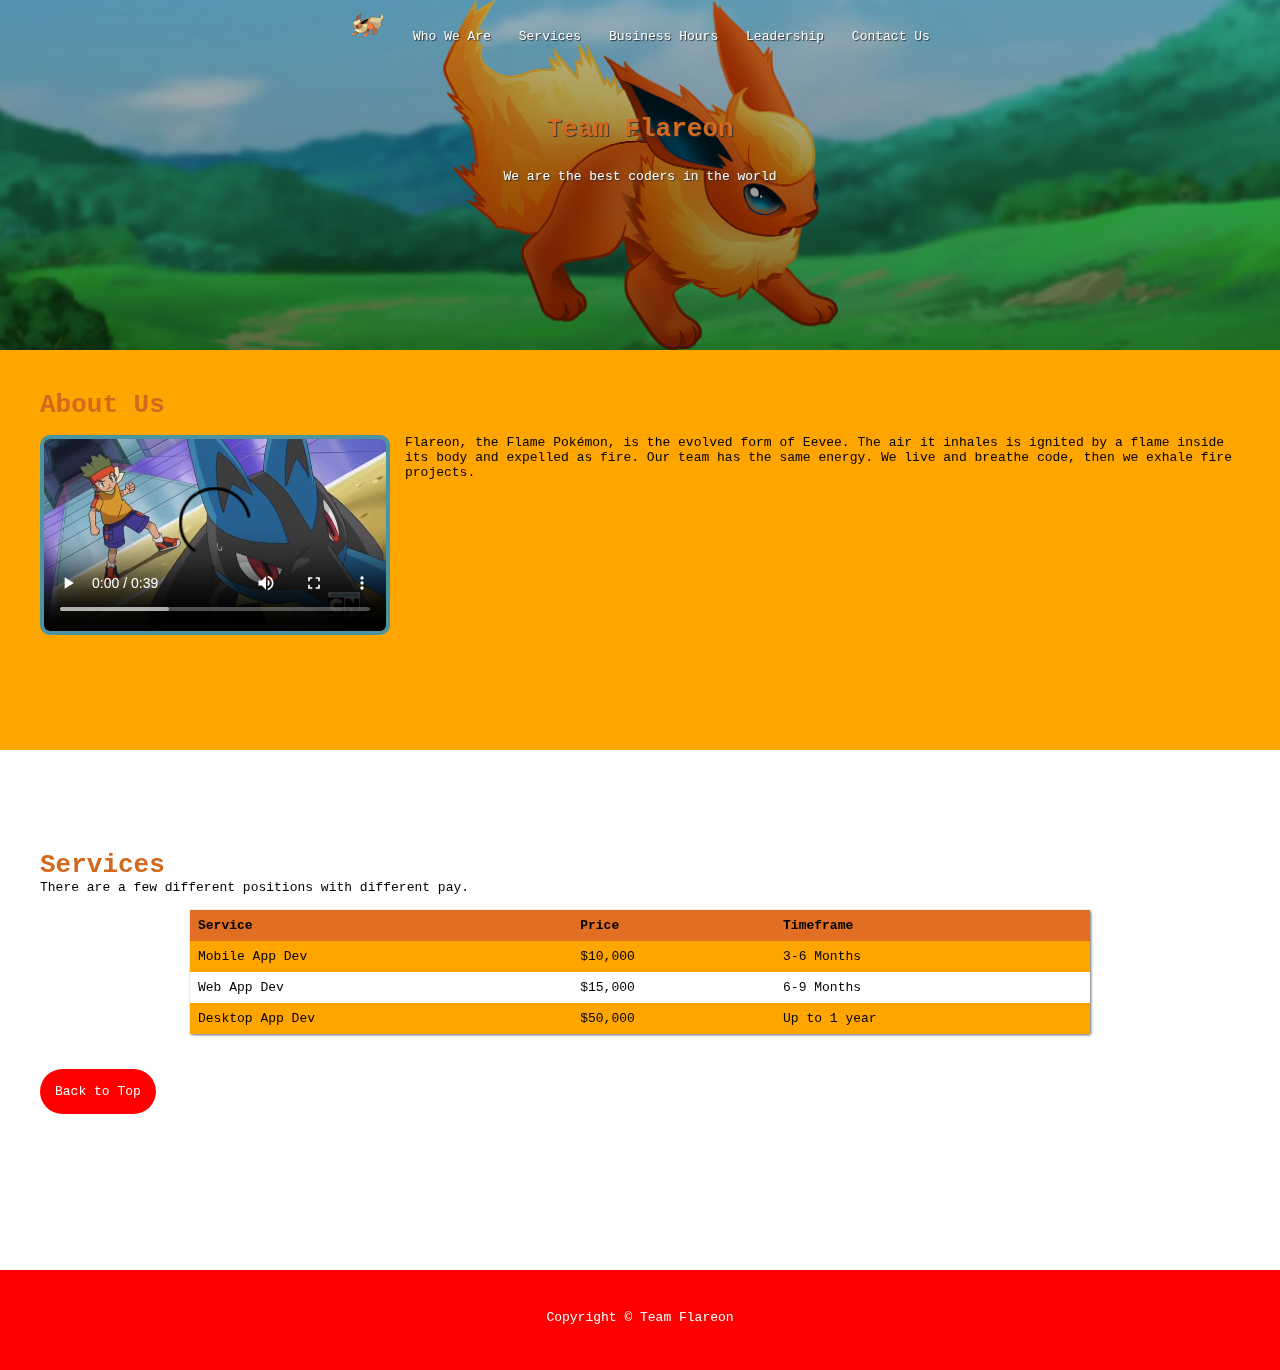
<file: index.html>
<!DOCTYPE html>
<html lang="en">
  <head>
    <meta charset="UTF-8" />
    <meta name="viewport" content="width=device-width, initial-scale=1.0" />
    <title>Team Flareon</title>
    <link rel="stylesheet" href="styles.css" />
    <link
      rel="shortcut icon"
      href="https://archives.bulbagarden.net/media/upload/f/f1/0136Flareon.png"
      type="image/x-icon"
    />
  </head>
  <body>
    <!-- HEADER -->
    <header class="header">
      <!-- NAVBAR -->
      <nav>
        <ul>
          <li>
            <a href="#" class="logo"></a>
              <img src="images/flareon1.png" alt="" width="35px" height="30px"
            /></a>
          </li>
          <li>
            <a href="#about">Who We Are</a>
          </li>
          <li>
            <a href="#services">Services</a>
          </li>
          <li>
            <a href="hours.html">Business Hours</a>
          </li>
          <li>
            <a href="leadership.html">Leadership</a>
          </li>
          <li>
            <a href="contact.html">Contact Us</a>
          </li>
        </ul>
      </nav>
      <div class="header-content">
        <h1>Team Flareon</h1>
        <p>We are the best coders in the world</p>
      </div>
    </header>

    <!-- ABOUT SECTION -->

    <section id="about" class="about-section">
      <h1>About Us</h1>

      <video width="350" controls>
        <source
          src="flareonvid.mp4"
          type="video/mp4"
        />
        Your browser does not support the video tag.
      </video>

      <p>
        Flareon, the Flame Pokémon, is the evolved form of Eevee. The air it inhales is ignited by a flame inside its body and expelled as fire. Our team has the same energy. We live and breathe code, then we exhale fire projects.
      </p>
    </section>

    <!-- SERVICES SECTION -->

    <section id="services" class="services-section">
      <h1>Services</h1>
      <p>
        There are a few different positions with different pay.
      </p>

      <table class="services-table">
        <tr>
          <th>Service</th>
          <th>Price</th>
          <th>Timeframe</th>
        </tr>
        <tr>
          <td>Mobile App Dev</td>
          <td>$10,000</td>
          <td>3-6 Months</td>
        </tr>
        <tr>
          <td>Web App Dev</td>
          <td>$15,000</td>
          <td>6-9 Months</td>
        </tr>
        <tr>
          <td>Desktop App Dev</td>
          <td>$50,000</td>
          <td>Up to 1 year</td>
        </tr>
      </table>

      <a href="#" class="top">Back to Top</a>
    </section>
    <!-- FOOTER -->
    <footer class="footer"><p>Copyright &copy; Team Flareon</p></footer>
  </body>
</html>
</file>
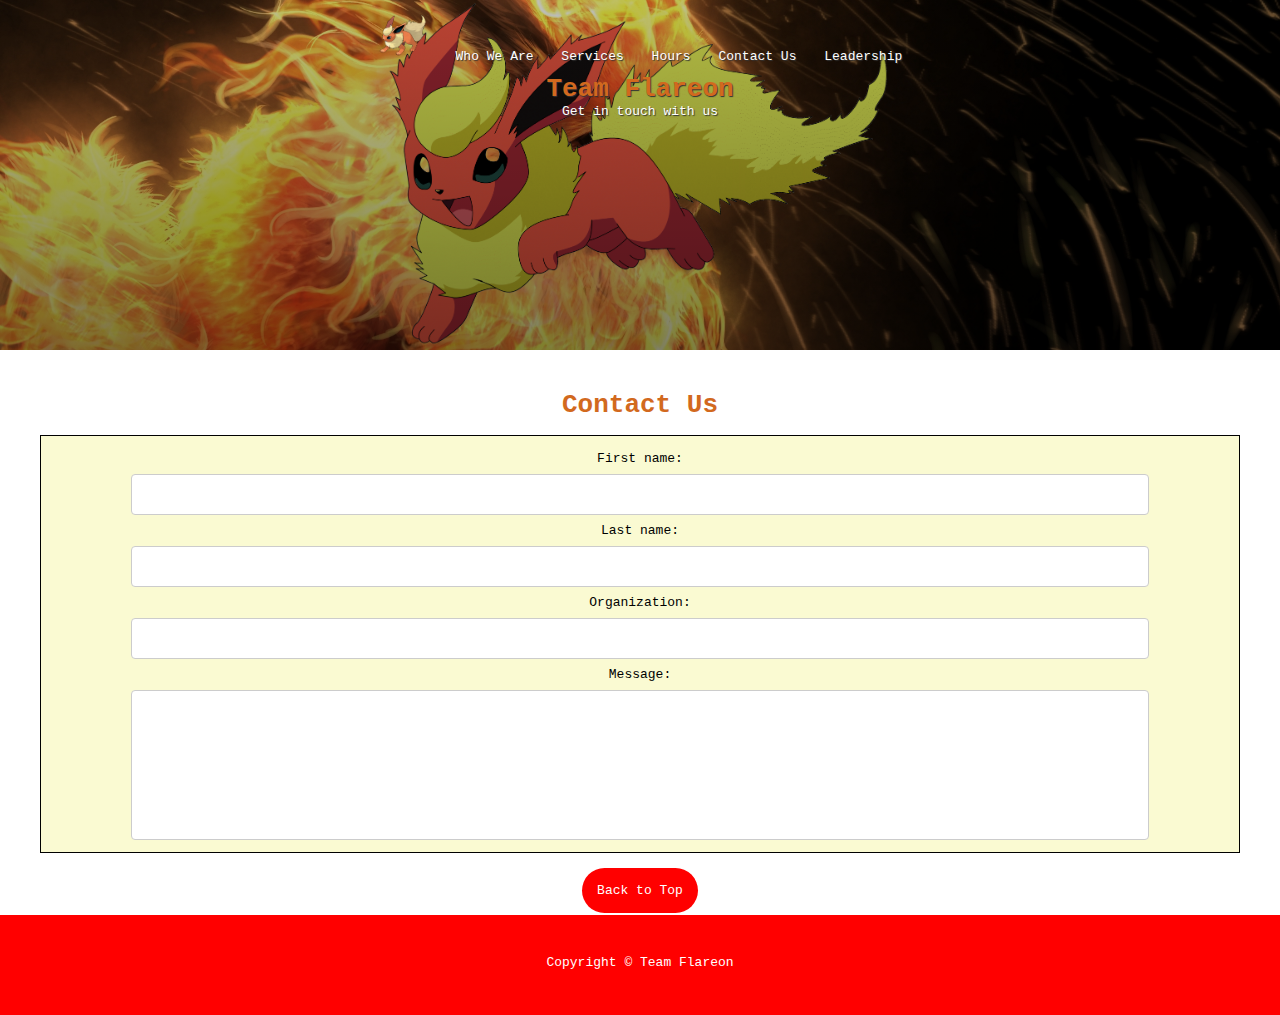
<file: contact.html>
<!DOCTYPE html>
<html lang="en">
<head>
    <meta charset="UTF-8">
    <meta name="viewport" content="width=device-width, initial-scale=1.0">
    <title>Team Flareon: Contact Us</title>
    <link rel="stylesheet" href="styles.css">
    <link rel="icon" type="image/x-icon" href="/images/580b57fcd9996e24bc43c31d.png "
</head>
<body>
    <header class="contact-header">
        <nav>
            <!-- Navigation Bar -->
            <ul>
                <li>
                    <a href="index.html" class="logo">
                      <img src="images/flareon1.png" alt="" width="50"
                    /></a>
                  </li>
                <li><a href="#about">Who We Are</a></li>
                <li><a href="#services">Services</a></li>
                <li><a href="hours.html">Hours</a></li>
                <li><a href="contact.html">Contact Us</a></li>
                <li><a href="leadership.html">Leadership</a></li>
            </ul></nav>
            <h1>Team Flareon</h1>
            <p>Get in touch with us</p>
        </header>
        <section id="form" align="center">
    <!-- Page content -->
            <h1>Contact Us</h1><br>
          <form id="contact"><br>
            <label for="fname">First name:</label><br>
            <input type="text" id="fname" name="fname"><br>
            <label for="lname">Last name:</label><br>
            <input type="text" id="lname" name="lname"><br>
            <label for="org">Organization:</label><br>
            <input type="text" id="org" name="org"><br>
            <label for="msg">Message:</label><br>
        <textarea id="msg" name="msg" height="200px" width="75%">
</textarea><br>
      </form>
      <br>
      <br>

      <a href="#" class="top">Back to Top</a>
    </section>
    <br>
    <br>
    <br>
    <br>
    <br>
    <br>
    <br>
<!-- Footer -->
    <footer>
      <p>Copyright &copy; Team Flareon</p>
    </footer>
</file>
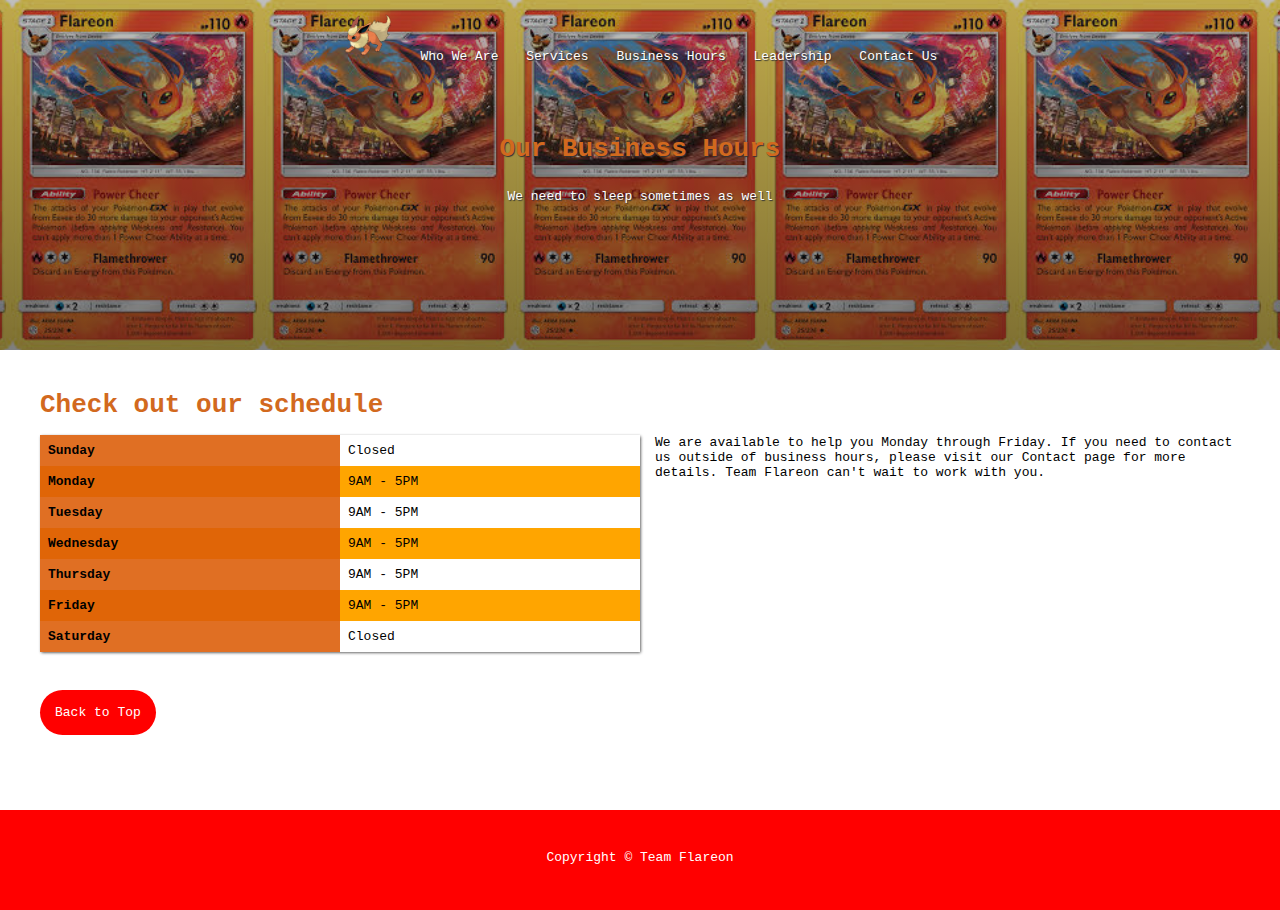
<file: hours.html>
<!DOCTYPE html>
<html lang="en">
  <head>
    <meta charset="UTF-8" />
    <meta name="viewport" content="width=device-width, initial-scale=1.0" />
    <title>Hours</title>
    <link rel="stylesheet" href="styles.css" />
    <link
      rel="shortcut icon"
      href="https://archives.bulbagarden.net/media/upload/f/f1/0136Flareon.png"
      type="image/x-icon"
    />
  </head>
  <body>
    <!-- HEADER -->
    <header class="hours-header">
      <!-- NAVBAR -->
      <nav>
        <ul>
          <li>
            <a href="index.html" class="logo">
              <img src="images/flareon1.png" alt="" width="50"
            /></a>
          </li>
          <li>
            <a href="index.html#about">Who We Are</a>
          </li>
          <li>
            <a href="index.html#services">Services</a>
          </li>
          <li>
            <a href="hours.html">Business Hours</a>
          </li>
          <li>
            <a href="leadership.html">Leadership</a>
          </li>
          <li>
            <a href="contact.html">Contact Us</a>
          </li>
        </ul>
      </nav>
      <div class="header-content">
        <h1>Our Business Hours</h1>
        <p>We need to sleep sometimes as well</p>
      </div>
    </header>

    <!-- ABOUT SECTION -->

    <section class="about-hours">
      <h1>Check out our schedule</h1>

      <table class="about-hours-table">
        <tr>
            <th>Sunday</th>
            <td>Closed</td>
          </tr>
        <tr>
          <th>Monday</th>
          <td>9AM - 5PM</td>
        </tr>
        <tr>
          <th>Tuesday</th>
          <td>9AM - 5PM</td>
        </tr>
        <tr>
          <th>Wednesday</th>
          <td>9AM - 5PM</td>
        </tr>
        <tr>
          <th>Thursday</th>
          <td>9AM - 5PM</td>
        </tr>
        <tr>
          <th>Friday</th>
          <td>9AM - 5PM</td>
        </tr>
        <tr>
          <th>Saturday</th>
          <td>Closed</td>
        </tr>
      </table>

      <p>
       We are available to help you Monday through Friday. If you need to contact us outside of business hours, please visit our Contact page for more details. Team Flareon can't wait to work with you.
      
<br>
<br>
<br>
<br>
<br>
<br>
<br>
<br>
<br>
<br>
<br>
<br>
<br>
<br>
<br>
<br>

<a href="#" class="top">Back to Top</a></p>
    </section>
    <footer class="footer"><p>Copyright &copy; Team Flareon</p></footer>
  </body>
</html>
</file>
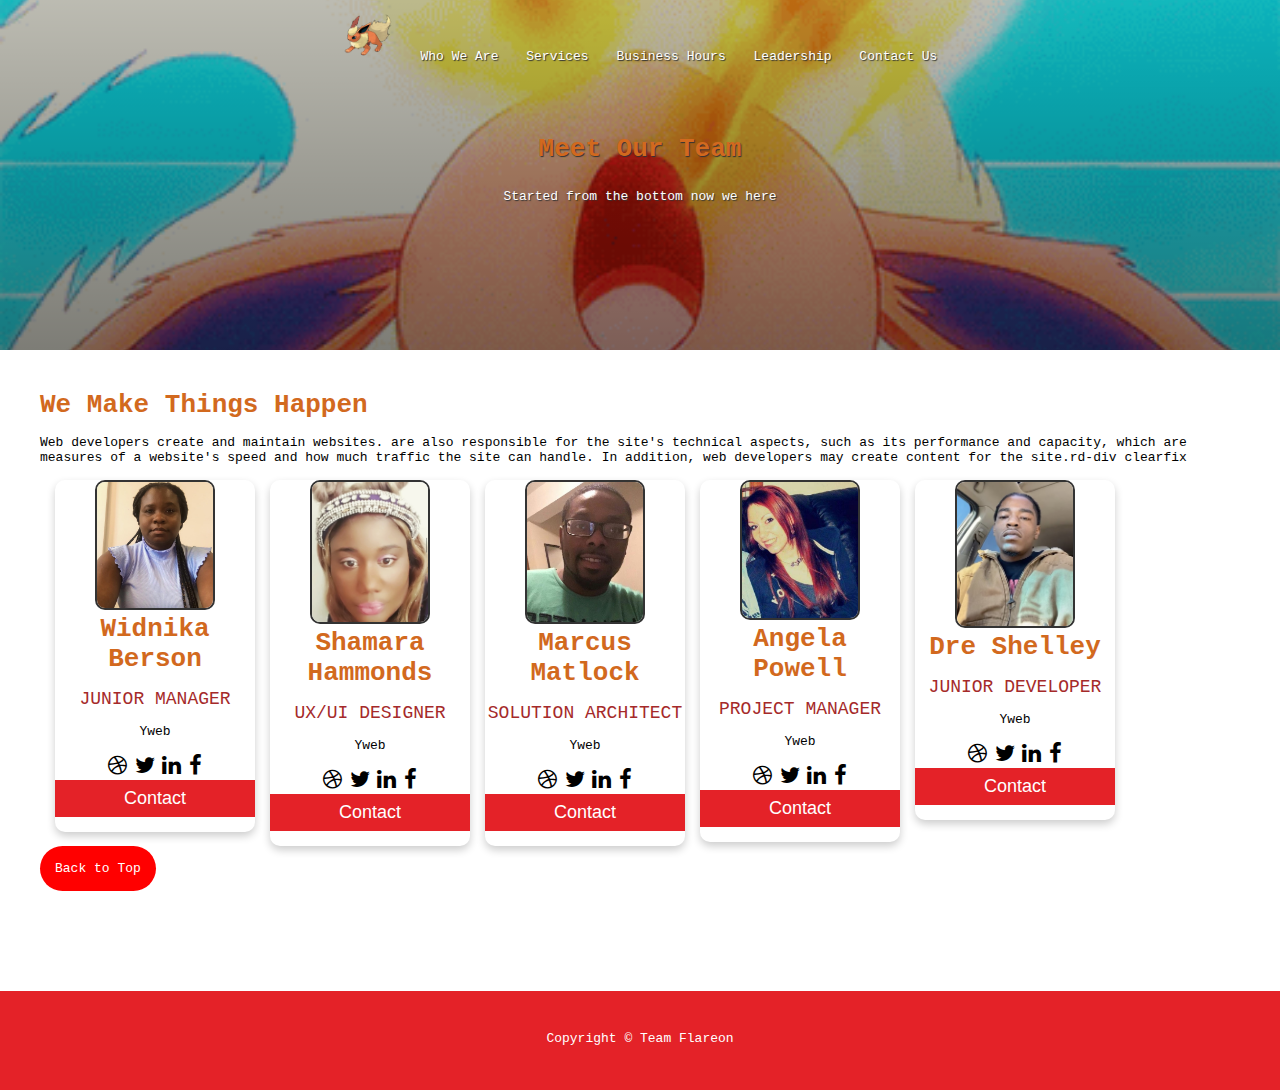
<file: leadership.html>
<!DOCTYPE html>
<html lang="en">
  <head>
    <meta charset="UTF-8" />
    <meta name="viewport" content="width=device-width, initial-scale=1.0" />
    <title>Leadership</title>
    <link rel="stylesheet" href="styles.css" />
    <link
      rel="shortcut icon"
      href="https://archives.bulbagarden.net/media/upload/f/f1/0136Flareon.png"
      type="image/x-icon"
    />
    <link
      rel="stylesheet"
      href="https://cdnjs.cloudflare.com/ajax/libs/font-awesome/4.7.0/css/font-awesome.min.css"
    />
  </head>
  <body>
    <!-- HEADER -->
    <header class="leadership-header">
      <!-- NAVBAR -->
      <nav>
        <ul>
          <li>
            <a href="index.html" class="logo">
              <img src="images/flareon1.png" alt="" width="50"
            /></a>
          </li>
          <li>
            <a href="index.html#about">Who We Are</a>
          </li>
          <li>
            <a href="index.html#services">Services</a>
          </li>
          <li>
            <a href="hours.html">Business Hours</a>
          </li>
          <li>
            <a href="#">Leadership</a>
          </li>
          <li>
            <a href="contact.html">Contact Us</a>
          </li>
        </ul>
      </nav>
      <div class="header-content">
        <h1>Meet Our Team</h1>
        <p>Started from the bottom now we here</p>
      </div>
    </header>

    <!-- LEADERSHIP SECTION -->

    <section class="leadership-section">
      <h1>We Make Things Happen</h1>
      <p>
        Web developers create and maintain websites.  are also responsible for the site's technical aspects, such as its performance and capacity, which are measures of a website's speed and how much traffic the site can handle.
       In addition, web developers may create content for the site.rd-div clearfix
      </p>

      <div class="Web developers create and maintain websites.  are also responsible for the site's technical aspects, such as its performance and capacity, which are measures of a website's speed and how much traffic the site can handle.
       In addition, web developers may create content for the site.rd-div clearfix">
        <div class="card">
          <img
            src="Nika photo.jpg"
            alt="Nika"
          />
          <h1>Widnika Berson</h1>
          <p class="title">JUNIOR MANAGER</p>
          <p>Yweb</p>
          <a href="#"><i class="fa fa-dribbble"></i></a>
          <a href="#"><i class="fa fa-twitter"></i></a>
          <a href="#"><i class="fa fa-linkedin"></i></a>
          <a href="#"><i class="fa fa-facebook"></i></a>
          <p><button>Contact</button></p>
        </div>

        <div class="card">
          <img
            src="sham.png"
            alt="Shamara"
          />
          <h1>Shamara Hammonds</h1>
          <p class="title">UX/UI DESIGNER</p>
          <p>Yweb</p>
          <a href="#"><i class="fa fa-dribbble"></i></a>
          <a href="#"><i class="fa fa-twitter"></i></a>
          <a href="#"><i class="fa fa-linkedin"></i></a>
          <a href="#"><i class="fa fa-facebook"></i></a>
          <p><button>Contact</button></p>
        </div>

        <div class="card">
          <img
            src="Marcus pic.jpg"
            alt="Marcus"
          />
          <h1>Marcus Matlock</h1>
          <p class="title">SOLUTION ARCHITECT</p>
          <p>Yweb</p>
          <a href="#"><i class="fa fa-dribbble"></i></a>
          <a href="#"><i class="fa fa-twitter"></i></a>
          <a href="#"><i class="fa fa-linkedin"></i></a>
          <a href="#"><i class="fa fa-facebook"></i></a>
          <p><button>Contact</button></p>
        </div>

        <div class="card-div clearfix">
          <div class="card">
            <img
              src="Angela pic.jpg"
              alt="Angela"
            />
            <h1>Angela Powell</h1>
            <p class="title">PROJECT MANAGER</p>
            <p>Yweb</p>
            <a href="#"><i class="fa fa-dribbble"></i></a>
            <a href="#"><i class="fa fa-twitter"></i></a>
            <a href="#"><i class="fa fa-linkedin"></i></a>
            <a href="#"><i class="fa fa-facebook"></i></a>
            <p><button>Contact</button></p>
          </div>

          <div class="card-div clearfix">
            <div class="card">
              <img
                src="unnamed.jpg"
                alt="Dre"
              />
              <h1>Dre Shelley</h1>
              <p class="title">JUNIOR DEVELOPER</p>
              <p>Yweb</p>
              <a href="#"><i class="fa fa-dribbble"></i></a>
              <a href="#"><i class="fa fa-twitter"></i></a>
              <a href="#"><i class="fa fa-linkedin"></i></a>
              <a href="#"><i class="fa fa-facebook"></i></a>
              <p><button>Contact</button></p>
            </div>
      </div>
    
    <a href="#" class="top">Back to Top</a>
    </div>
    </div>
    </section>
    <footer id="leadership-footer" >
      <p>Copyright &copy; Team Flareon</p>
    </footer>
  </body>
</html>
</file>
<file: styles.css>
/* 

COLORS 
--flax: #FCF294ff;
--dark-slate-gray: #2B4C4Dff;
--caramel: #C68553ff;
--blue-munsell-2: #4B95A3ff;
--teal: #247986ff;

*/

* {
  margin: 0;
  padding: 0;
  box-sizing: border-box;
}

body {
  font-family: monospace;
}

.navbar-brand {
  position: absolute;
  top: 20px;
  left: 50px;
}

.services-table {
  border-collapse: collapse;
  width: 75%;
  margin-left: auto;
  margin-right: auto;
  margin-bottom: 50px;
  box-shadow: 0.5px 0.5px 3px #333;
}

th,
td {
  text-align: left;
  padding: 8px;
}

tr:nth-child(even) {
  background-color: orange;
}

th {
  background-color: rgba(220, 93, 8, 0.89);
  
}

section {
  height: 400px;
  padding: 40px;
  margin-bottom: 60px;
}

footer {
  padding: 40px;
  height: 100px;
  background-color: red;
  color: #fff;
  text-align: center;
}

#leadership-footer {
  background-color: #e42228ff;
}

.about-section {
  background-color: orange;
}

.about-hours h1,
.about-section h1,
.email-section h1,
.leadership-section h1,
div {
  margin-bottom: 15px;
}

.about-section div {
  margin: auto;
}

.about-section video {
  float: left;
  border: 4px solid #4b95a3ff;
  border-radius: 10px;
  margin-right: 15px;
}

.services-section p,
.email-section p, .leadership-section p {
  margin-bottom: 15px;
}

.email-section,
.leadership-section {
  height: auto;
}

nav div a img {
  height: 100px;
}

.header {
  text-align: center;
  background-image: linear-gradient(rgba(0, 0, 0, 0.25), rgba(0, 0, 0, 0.5)),
    url("flareon trans.webp"), url("pokemon\ bg.jpg");
  background-size: cover, contain;
  background-repeat: no-repeat;
  background-position: center;
  background-color: #4c96a4ff;
  color: white;
  text-shadow: 1px 1px 1px #333;
  height: 350px;
  /* font-size: 30px; */
}

.hours-header {
  text-align: center;
  background-image: linear-gradient(rgba(0, 0, 0, 0.25), rgba(0, 0, 0, 0.5)),
    url("images/flareon.2.jpg");
  background-size: contain;
  /* background-repeat: no-repeat; */
  background-position: center;
  color: #fff;
  text-shadow: 1px 1px 1px #333;
  height: 350px;
  /* font-size: 30px; */
}

.contact-header {
  text-align: center;
  background-color: #4b95a3ff;
  background-image: linear-gradient(rgba(0, 0, 0, 0.25), rgba(0, 0, 0, 0.5)),
    url("images/580b57fcd9996e24bc43c31d.png"),
    url("images/696729.jpg");
  background-size: cover, contain;
  background-position: center;
  background-repeat: no-repeat;
  color: #fff;
  text-shadow: 1px 1px 1px #333;
  height: 350px;
  /* font-size: 30px; */
}
.leadership-header {
  text-align: center;
  background-image: linear-gradient(rgba(0, 0, 0, 0.25), rgba(0, 0, 0, 0.5)),
    url("flareon-fire-spin.gif");
  background-size: cover;
  background-position: center;
  background-repeat: no-repeat;
  color: #fff;
  text-shadow: 1px 1px 1px #333;
  height: 350px;
  /* font-size: 30px; */
}

.about-hours .top {
  clear: left;
}

.about-hours-table {
  border-collapse: collapse;
  width: 50%;
  float: left;
  box-shadow: 0.5px 0.5px 3px #333;
  margin-right: 15px;
}

.header-content {
  margin-top: 50px;
  padding: 10px;
}

.header-content h1 {
  margin-bottom: 25px;
}

li {
  display: inline-block;
  margin: 10px;
}

a {
  text-decoration: none;
  color: #fff;
  transition: 0.3s;
}

a:hover {
  font-size: larger;
  color: #fcf294ff;
}

.top {
  text-decoration: none;
  padding: 15px;
  color: #fff;
  background: red;
  border-radius: 100px;
}

input[type="text"],
select,
textarea {
  width: 100%;
  padding: 12px 20px;
  margin: 8px 0;
  display: inline-block;
  border: 1px solid #ccc;
  border-radius: 4px;
}

input[type="submit"] {
  width: 100%;
  background-color: #4b95a3ff;
  color: white;
  padding: 14px 20px;
  margin: 8px 0;
  border: none;
  border-radius: 4px;
  cursor: pointer;
}

input[type="submit"]:hover {
  background-color: rgb(90, 176, 193);
}

.form-div {
  border-radius: 5px;
  background-color: #f2f2f2;
  padding: 20px;
  margin: auto;
}

textarea {
  height: 150px;
  resize: none;
  /* display: none; */
}

.card {
  box-shadow: 0 4px 8px 0 rgba(0, 0, 0, 0.2);
  max-width: 200px;
  float: left;
  text-align: center;
  margin-left: 15px;
  border-radius: 10px;
  
}

.title {
  color: brown;
  font-size: 18px;
}

button {
  border: none;
  outline: 0;
  display: inline-block;
  padding: 8px;
  color: white;
  background-color: #e42228ff;
  text-align: center;
  cursor: pointer;
  width: 100%;
  font-size: 18px;
}

.card a {
  text-decoration: none;
  font-size: 22px;
  color: black;
}

.card img {
  width: 60%;
  border-radius: 10px;
  border: 2px solid #333;
}

.card-div {
  width: 100%;
  margin: auto;
}

button:hover {
  background-color: rgb(193, 104, 90);
}


.clearfix::after {
  content: "";
  clear: both;
  display: table;
}

h1 {
  color: chocolate;
}

#contact {
  background-color: lightgoldenrodyellow;
  border: 1px solid #000000;
}

#contact input, textarea {
  width: 85%;
}
</file>
